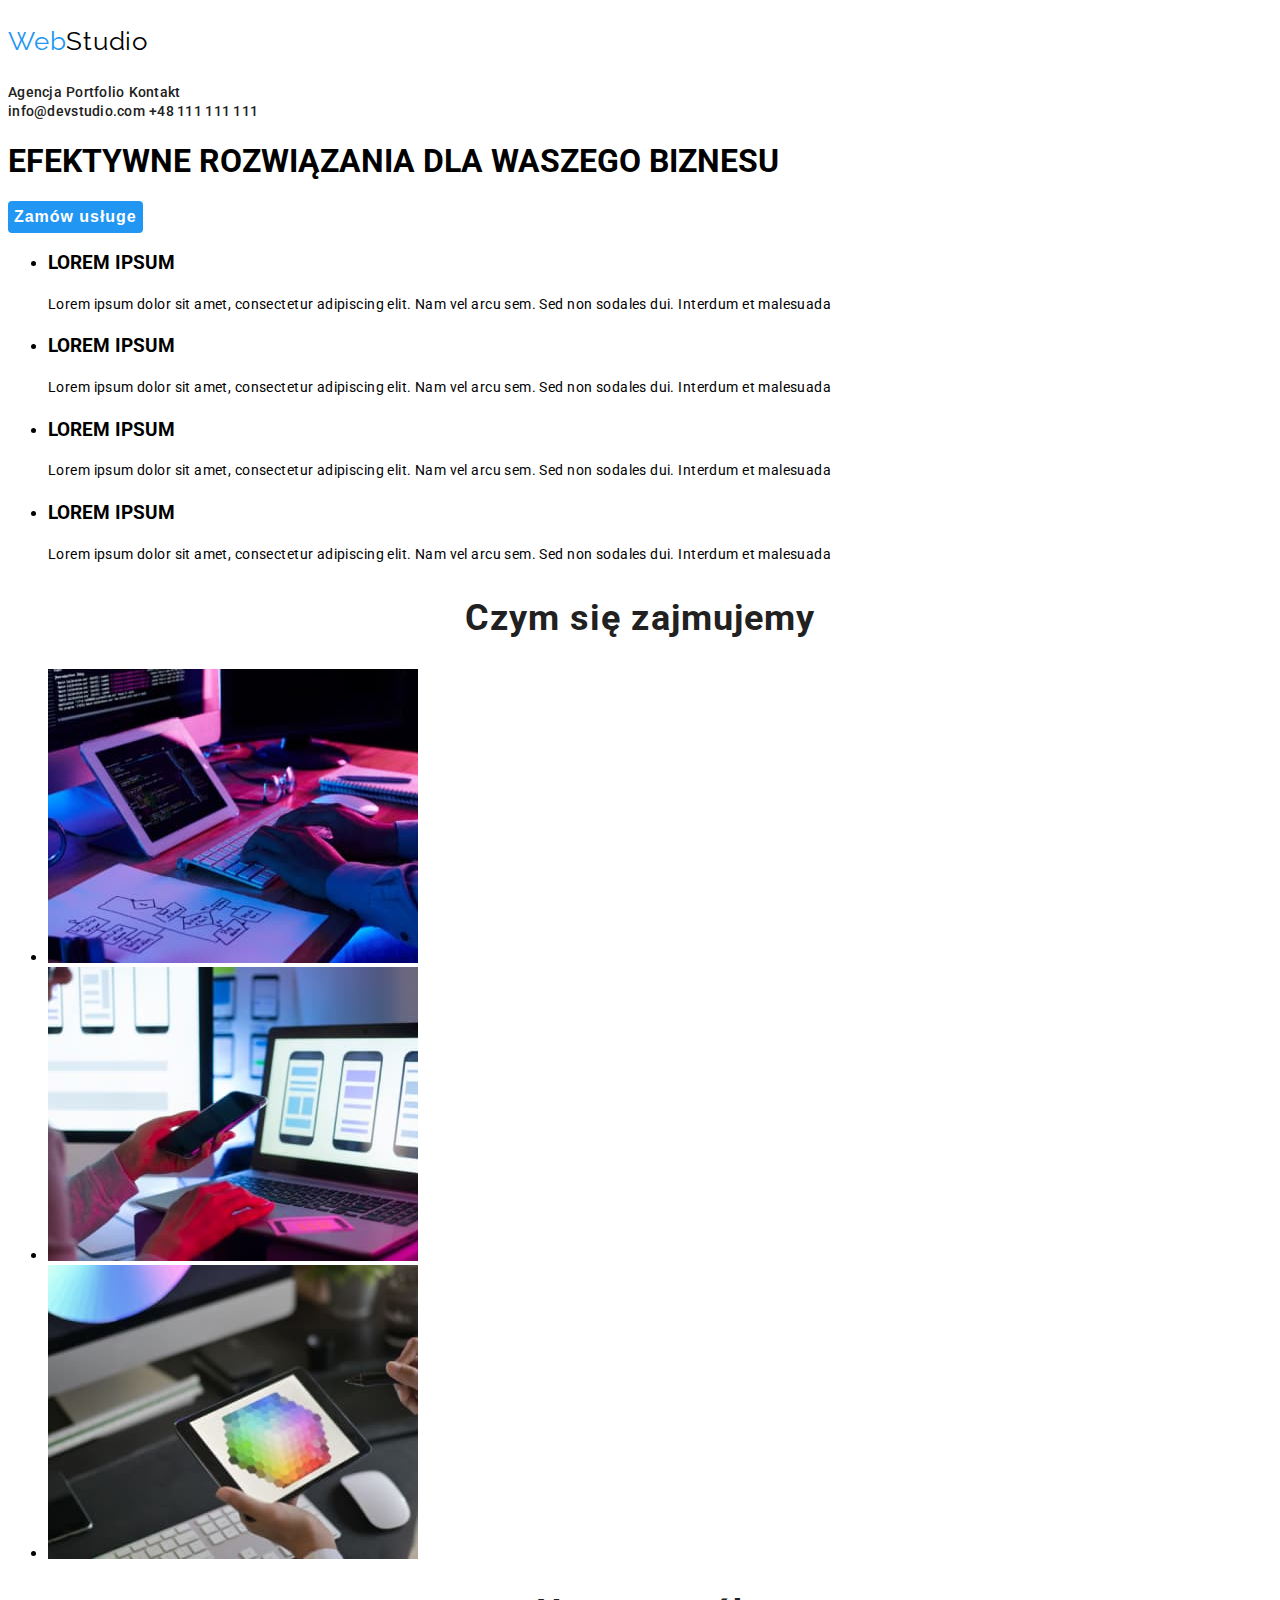
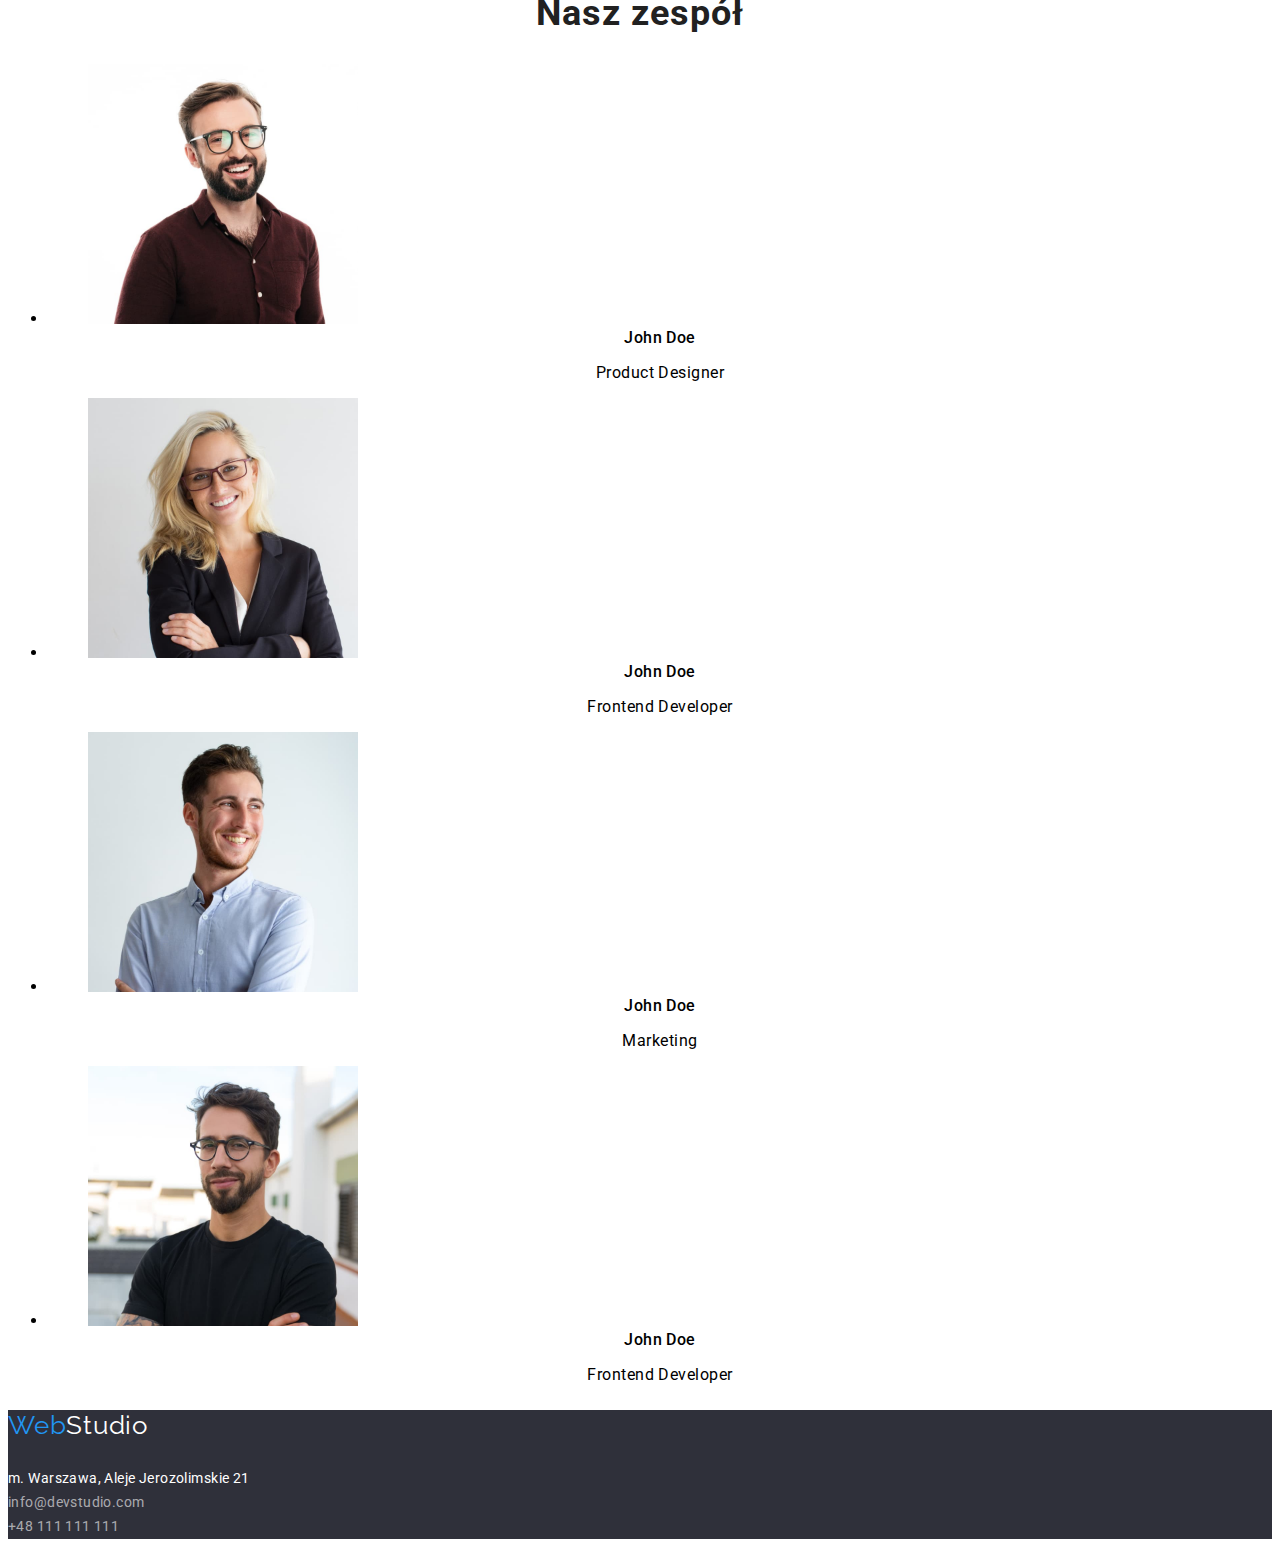
<file: index.html>
<!DOCTYPE html>
<html lang="pl">
  <head>
    <meta charset="UTF-8" />
    <meta http-equiv="X-UA-Compatible" content="IE=edge" />
    <meta name="viewport" content="width=device-width, initial-scale=1.0" />
    <title>WebStudio</title>
    <link rel="preconnect" href="https://fonts.googleapis.com" />
    <link rel="preconnect" href="https://fonts.gstatic.com" crossorigin />
    <link
      href="https://fonts.googleapis.com/css2?family=Montserrat:ital,wght@0,700;1,400&family=Raleway:wght@700&family=Roboto:wght@400;500;700;900&display=swap"
      rel="stylesheet"
    />
    <link rel="stylesheet" href="css/style.css" />
    <style>
      body {
        font-family: "Roboto", sans-serif;
      }
    </style>
  </head>
  <body>
    <header>
      <nav>
        <p class="logo"><span class="blue">Web</span>Studio</p>
        <a class="header-nav" href="index.html">Agencja</a>
        <a class="header-nav" href="portfolio.html">Portfolio</a>
        <a class="header-nav" href="portfolio.html">Kontakt</a>
      </nav>
      <a class="header-nav" href="mailto:info@devstudio.com">info@devstudio.com</a>
      <a class="header-nav" href="tel:+48111111111">+48 111 111 111</a>
    </header>
    <main>
      <section>
        <h1>EFEKTYWNE ROZWIĄZANIA DLA WASZEGO BIZNESU</h1>
        <button class="order-service" type="button">Zamów usługe</button>
      </section>
      <section>
        <ul>
          <li>
            <h3 class="article-title">LOREM IPSUM</h3>
            <p class="article">
              Lorem ipsum dolor sit amet, consectetur adipiscing elit. Nam vel arcu sem. Sed non
              sodales dui. Interdum et malesuada
            </p>
          </li>
          <li>
            <h3 class="article-title">LOREM IPSUM</h3>
            <p class="article">
              Lorem ipsum dolor sit amet, consectetur adipiscing elit. Nam vel arcu sem. Sed non
              sodales dui. Interdum et malesuada
            </p>
          </li>
          <li>
            <h3 class="article-title">LOREM IPSUM</h3>
            <p class="article">
              Lorem ipsum dolor sit amet, consectetur adipiscing elit. Nam vel arcu sem. Sed non
              sodales dui. Interdum et malesuada
            </p>
          </li>
          <li>
            <h3 class="article-title">LOREM IPSUM</h3>
            <p class="article">
              Lorem ipsum dolor sit amet, consectetur adipiscing elit. Nam vel arcu sem. Sed non
              sodales dui. Interdum et malesuada
            </p>
          </li>
        </ul>
      </section>
      <section>
        <h2 class="header-title">Czym się zajmujemy</h2>
        <ul>
          <li>
            <img src="images/service/computer.jpg" alt="Ktoś pisze na kompuetrze" width="370" />
          </li>
          <li>
            <img
              src="images/service/mobile.jpg"
              alt="Ktoś konfiguruje telefon komórkowy"
              width="370"
            />
          </li>
          <li>
            <img
              src="images/service/tablet.jpg"
              alt="Ktoś wybiera kolor z palety na tablecie"
              width="370"
            />
          </li>
        </ul>
      </section>
      <section>
        <h2 class="header-title">Nasz zespół</h2>
        <ul>
          <li>
            <figure>
              <img
                src="images/team/productDesigner.jpg"
                width="270"
                alt="Mężczyzna z brodą, w okularach i brązowej koszuli"
              />
              <figcaption>
                <b class="team-person">John Doe</b>
                <p class="team-position">Product Designer</p>
              </figcaption>
            </figure>
          </li>
          <li>
            <figure>
              <img
                src="images/team/frontendDeveloper.jpg"
                width="270"
                alt="Kobieta, bolndynka, w okularach i marynarce"
              />
              <figcaption>
                <b class="team-person">John Doe</b>
                <p class="team-position">Frontend Developer</p>
              </figcaption>
            </figure>
          </li>
          <li>
            <figure>
              <img
                src="images/team/marketing.jpg"
                width="270"
                alt="Mężczyzna w jasnej koszuli z zarostem"
              />
              <figcaption>
                <b class="team-person">John Doe</b>
                <p class="team-position">Marketing</p>
              </figcaption>
            </figure>
          </li>
          <li>
            <figure>
              <img
                src="images/team/secoundFrontendDeveloper.jpg"
                width="270"
                alt="Mężczyzna z brodą, w okularach i czarnej koszulce"
              />
              <figcaption>
                <b class="team-person">John Doe</b>
                <p class="team-position">Frontend Developer</p>
              </figcaption>
            </figure>
          </li>
        </ul>
      </section>
    </main>
    <footer class="footer">
      <p class="logo"><span class="blue">Web</span><span class="white">Studio</span></p>
      <address class="address">
        m. Warszawa, Aleje Jerozolimskie 21 <br />
        <a class="address color-gradient" href="mailto:info@devstudio.com"> info@devstudio.com </a>
        <br />
        <a class="address color-gradient" href="tel:+48111111111">+48 111 111 111</a>
      </address>
    </footer>
  </body>
</html>
</file>
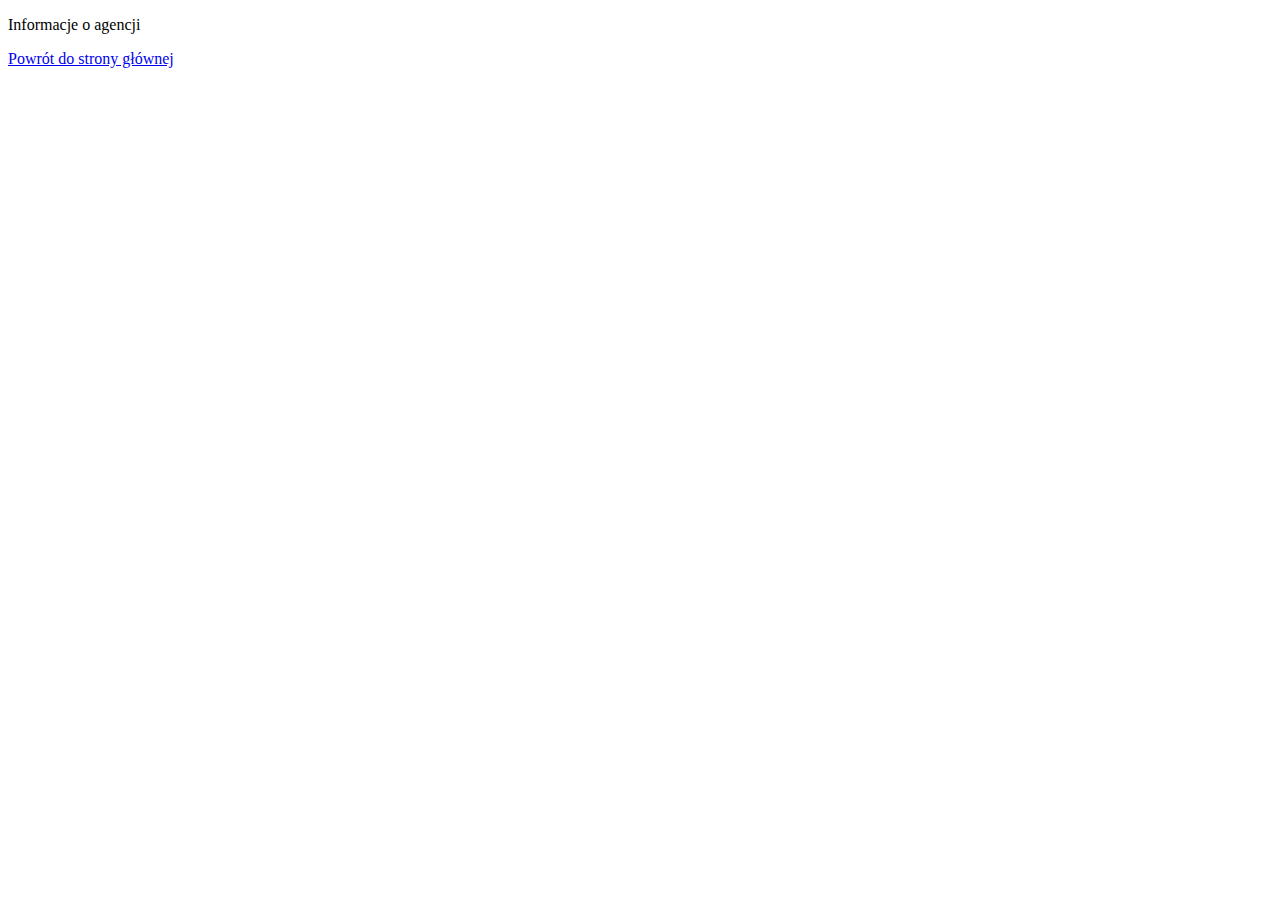
<file: agencja.html>
<!DOCTYPE html>
<html lang="pl">
  <head>
    <meta charset="UTF-8" />
    <meta http-equiv="X-UA-Compatible" content="IE=edge" />
    <meta name="viewport" content="width=device-width, initial-scale=1.0" />
    <title>Agencja</title>
  </head>
  <body>
    <p>Informacje o agencji</p>
    <a href="index.html">Powrót do strony głównej</a>
  </body>
</html>
</file>
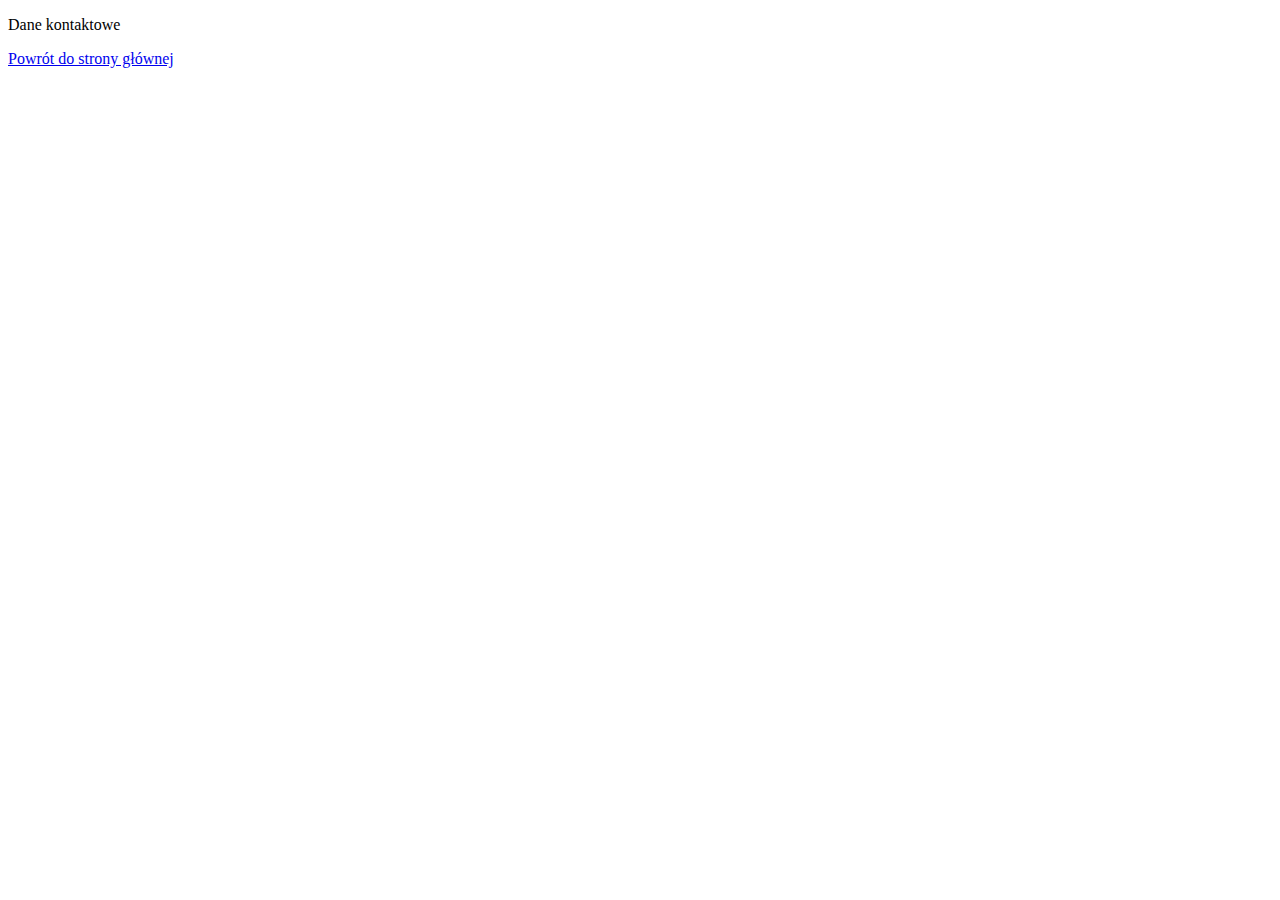
<file: kontakt.html>
<!DOCTYPE html>
<html lang="pl">
  <head>
    <meta charset="UTF-8" />
    <meta http-equiv="X-UA-Compatible" content="IE=edge" />
    <meta name="viewport" content="width=device-width, initial-scale=1.0" />
    <title>Kontakt</title>
  </head>
  <body>
    <p>Dane kontaktowe</p>
    <a href="index.html">Powrót do strony głównej</a>
  </body>
</html>
</file>
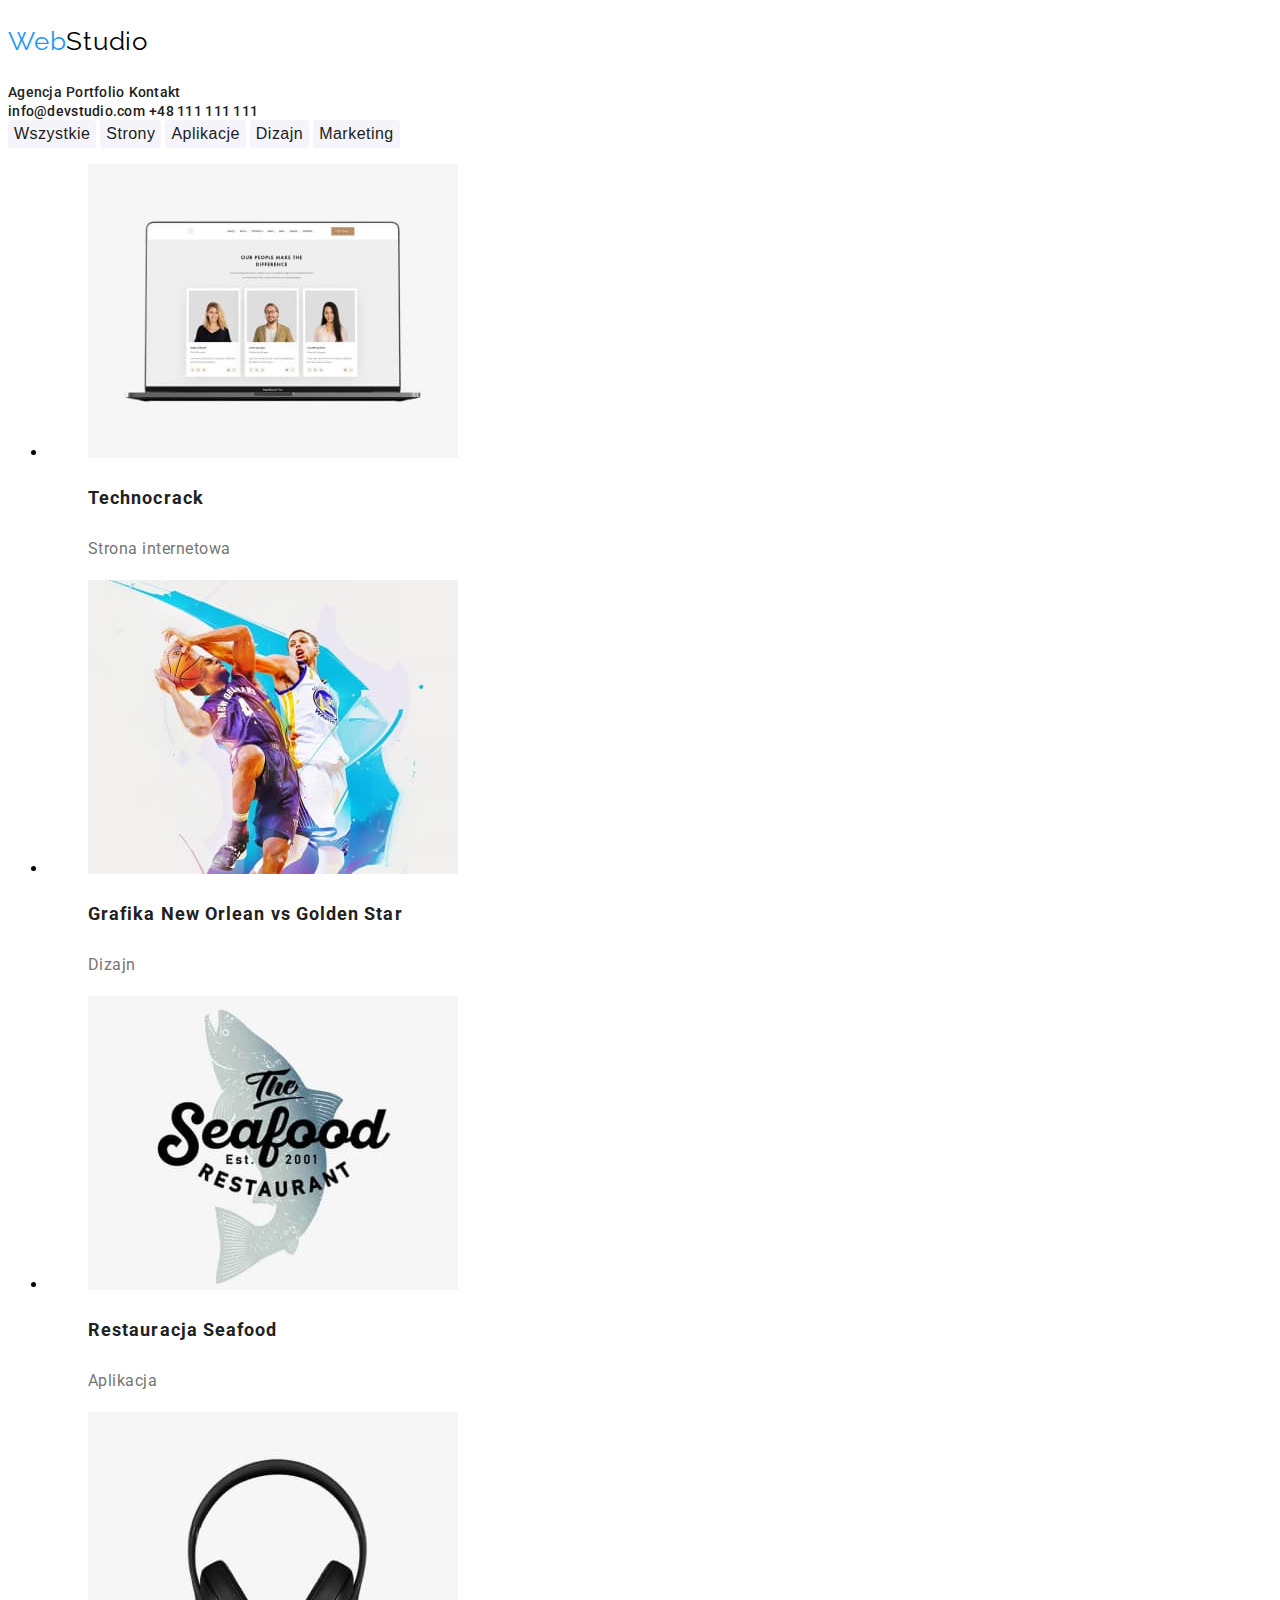
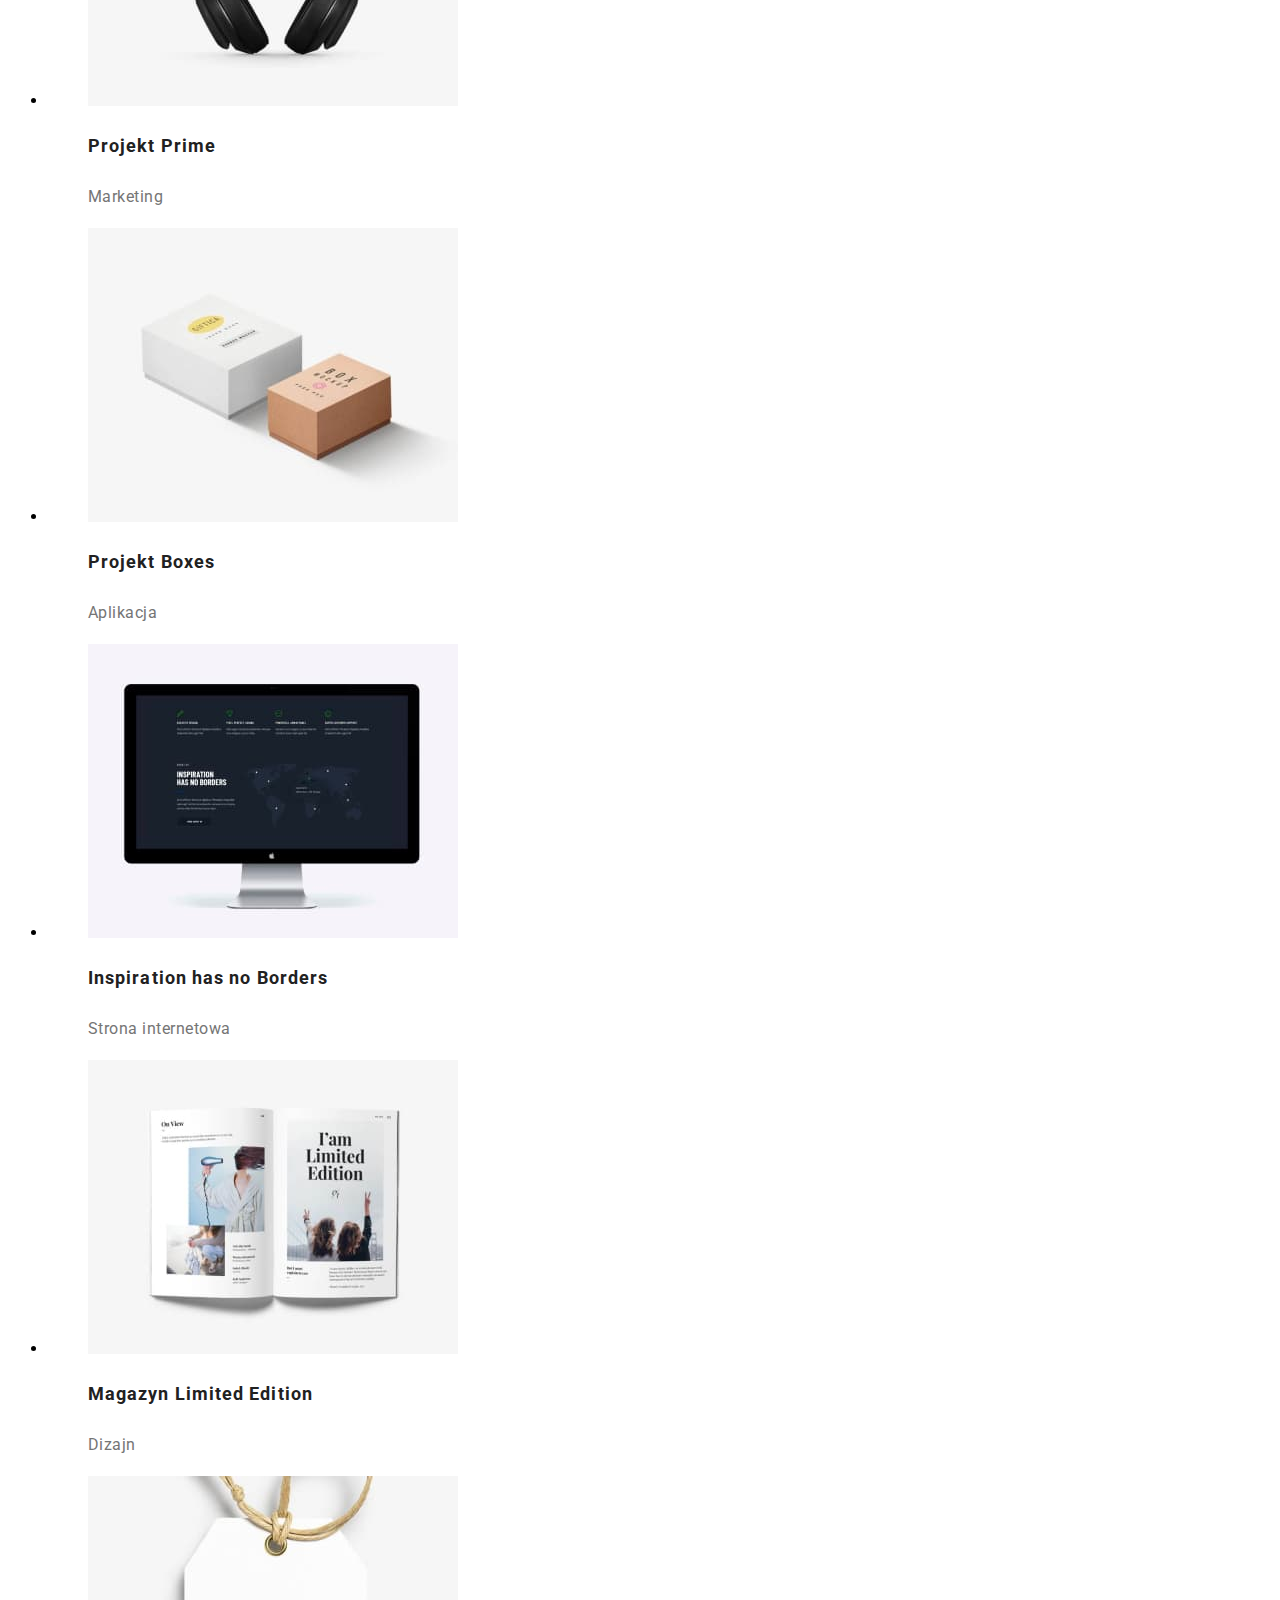
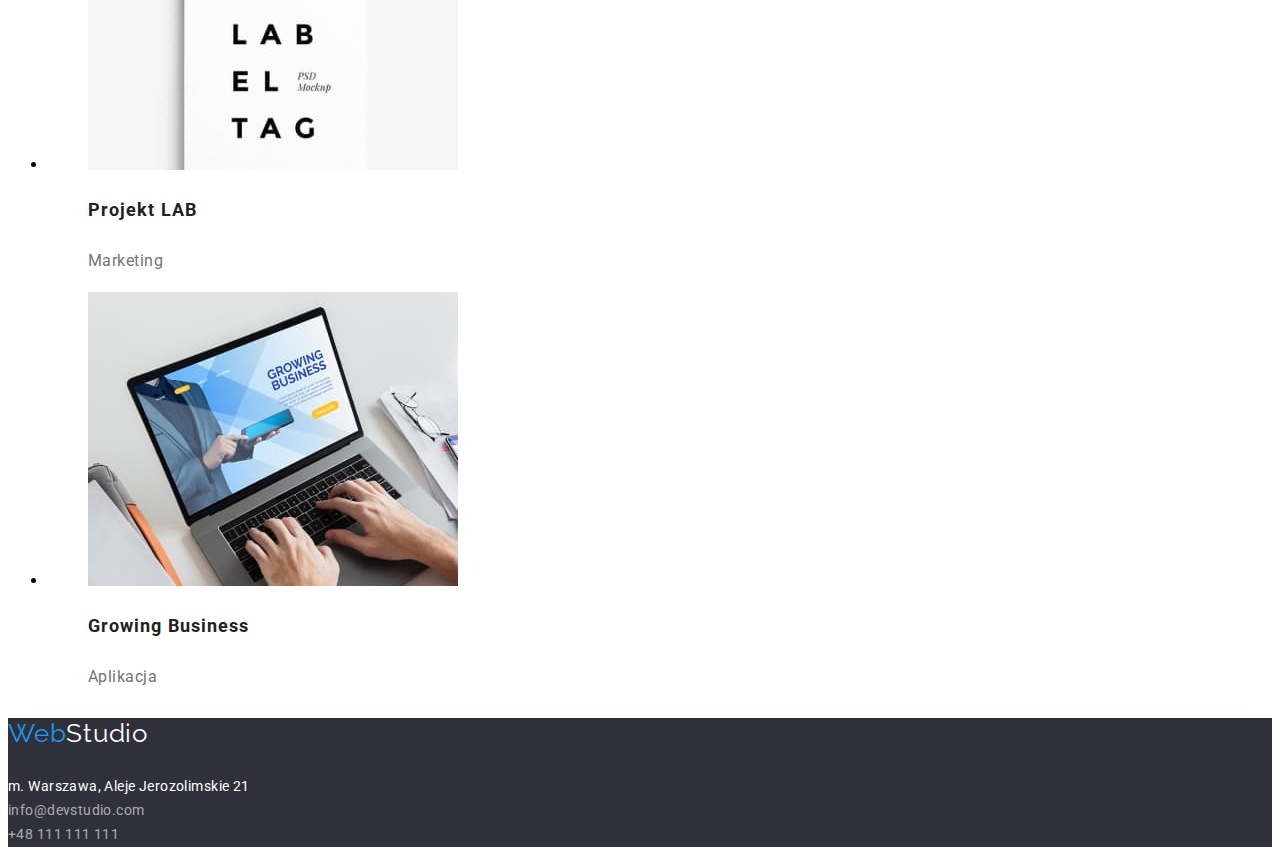
<file: portfolio.html>
<!DOCTYPE html>
<html lang="pl">
  <head>
    <meta charset="UTF-8" />
    <meta http-equiv="X-UA-Compatible" content="IE=edge" />
    <meta name="viewport" content="width=device-width, initial-scale=1.0" />
    <title>Portfolio</title>
    <link rel="preconnect" href="https://fonts.googleapis.com" />
    <link rel="preconnect" href="https://fonts.gstatic.com" crossorigin />
    <link
      href="https://fonts.googleapis.com/css2?family=Montserrat:ital,wght@0,700;1,400&family=Raleway:wght@700&family=Roboto:wght@400;500;700;900&display=swap"
      rel="stylesheet"
    />
    <link rel="stylesheet" href="css/style.css" />
    <style>
      body {
        font-family: "Roboto", sans-serif;
      }
    </style>
  </head>
  <body>
    <header>
      <nav>
        <p class="logo"><span class="blue">Web</span>Studio</p>
        <a class="header-nav" href="index.html">Agencja</a>
        <a class="header-nav" href="portfolio.html">Portfolio</a>
        <a class="header-nav" href="portfolio.html">Kontakt</a>
      </nav>
      <a class="header-nav" href="mailto:info@devstudio.com">info@devstudio.com</a>
      <a class="header-nav" href="tel:+48111111111">+48 111 111 111</a>
    </header>
    <main>
      <header>
        <nav>
          <button class="buttons" type="button">Wszystkie</button>
          <button class="buttons" type="button">Strony</button>
          <button class="buttons" type="button">Aplikacje</button>
          <button class="buttons" type="button">Dizajn</button>
          <button class="buttons" type="button">Marketing</button>
        </nav>
      </header>
      <section>
        <ul>
          <li>
            <figure>
              <img
                src="./images/portfolio/technocrack.jpg"
                alt="Otwarty laptop z widocznym menu strony przedstawiającej 3 osoby"
                width="370"
              />
              <figcaption>
                <p class="proj-description">Technocrack</p>
                <p class="proj-type">Strona internetowa</p>
              </figcaption>
            </figure>
          </li>

          <li>
            <figure>
              <img
                src="./images/portfolio/basketballPlayers.jpg"
                alt="Dwóch zawodników gra w poszykówkę"
                width="370"
              />
              <figcaption>
                <p class="proj-description">Grafika New Orlean vs Golden Star</p>
                <p class="proj-type">Dizajn</p>
              </figcaption>
            </figure>
          </li>

          <li>
            <figure>
              <img
                src="./images/portfolio/seaFood.jpg"
                alt="Logo restauracji z owocami morza"
                width="370"
              />
              <figcaption>
                <p class="proj-description">Restauracja Seafood</p>
                <p class="proj-type">Aplikacja</p>
              </figcaption>
            </figure>
          </li>

          <li>
            <figure>
              <img src="./images/portfolio/headphones.jpg" alt="słuchawki" width="370" />
              <figcaption>
                <p class="proj-description">Projekt Prime</p>
                <p class="proj-type">Marketing</p>
              </figcaption>
            </figure>
          </li>

          <li>
            <figure>
              <img src="./images/portfolio/boxes.jpg" alt="Dwa pudełka" width="370" />
              <figcaption>
                <p class="proj-description">Projekt Boxes</p>
                <p class="proj-type">Aplikacja</p>
              </figcaption>
            </figure>
          </li>

          <li>
            <figure>
              <img
                src="./images/portfolio/display.jpg"
                alt="Monitor komputeraz z widocznym menu strony"
                width="370"
              />
              <figcaption>
                <p class="proj-description">Inspiration has no Borders</p>
                <p class="proj-type">Strona internetowa</p>
              </figcaption>
            </figure>
          </li>

          <li>
            <figure>
              <img
                src="./images/portfolio/magazine.jpg"
                alt="Otwarty artykuł w magazynie"
                width="370"
              />
              <figcaption>
                <p class="proj-description">Magazyn Limited Edition</p>
                <p class="proj-type">Dizajn</p>
              </figcaption>
            </figure>
          </li>

          <li>
            <figure>
              <img
                src="./images/portfolio/label.jpg"
                alt="Etykieta z napisem LAB EL TAG"
                width="370"
              />
              <figcaption>
                <p class="proj-description">Projekt LAB</p>
                <p class="proj-type">Marketing</p>
              </figcaption>
            </figure>
          </li>

          <li>
            <figure>
              <img
                src="./images/portfolio/laptop.jpg"
                alt="Otwarty laptop na stronie internetowej Growing Buisness"
                width="370"
              />
              <figcaption>
                <p class="proj-description">Growing Business</p>
                <p class="proj-type">Aplikacja</p>
              </figcaption>
            </figure>
          </li>
        </ul>
      </section>
    </main>
    <footer class="footer">
      <p class="logo"><span class="blue">Web</span><span class="white">Studio</span></p>
      <address class="address">
        m. Warszawa, Aleje Jerozolimskie 21 <br />
        <a class="address color-gradient" href="mailto:info@devstudio.com"> info@devstudio.com </a>
        <br />
        <a class="address color-gradient" href="tel:+48111111111">+48 111 111 111</a>
      </address>
    </footer>
  </body>
</html>
</file>
<file: css/style.css>
:root {
  --brand-blue: rgb(33, 150, 243);
  --brand-black: rgb(33, 33, 33);
  --brand-grey: rgb(117, 117, 117);
}

/* -> classes for logo description*/
.logo {
  font-family: Raleway;
  font-size: 1.625rem;
  color: rgb(0, 0, 0);
  line-height: 1.17;
  letter-spacing: 0.03em;
}
.blue {
  color: var(--brand-blue);
}
.white {
  color: rgb(255, 255, 255);
}
/*classes for logo description <-*/

.header-nav {
  /* class for navigation at top bar next to Logo*/
  font-size: 0.875rem;
  font-weight: 500;
  line-height: 1.17;
  color: var(--brand-black);
  letter-spacing: 0.02em;
  text-decoration: none;
}

.header-nav:hover, /* semi classes*/
.header-nav:focus,
.address:hover,
.address:focus {
  color: var(--brand-blue);
}

/* ->classes for footer description*/
.footer {
  background-color: rgb(47, 48, 58);
}

.address {
  font-style: normal;
  font-weight: 400;
  font-size: 0.875rem;
  line-height: 1.71;
  color: rgb(255, 255, 255);
  letter-spacing: 0.03em;
  text-decoration: none;
}

.color-gradient {
  color: rgba(255, 255, 255, 0.6);
}
/*classes for footer description <- */

/* -> classes for buttons description*/
.buttons {
  background-color: rgb(245, 244, 250);
  color: var(--brand-black);
  font-size: 1rem;
  font-weight: 500;
  line-height: 1.63;
  letter-spacing: 0.03em;
  border: none;
  border-radius: 4px;
}
.buttons:hover,
.buttons:focus {
  background-color: var(--brand-blue);
  color: rgb(255, 255, 255);
  cursor: pointer;
}
/*classes for buttons description <-*/

/* -> classes for foto description*/
.proj-description {
  font-size: 1.125rem;
  font-weight: 700;
  line-height: 36px;
  letter-spacing: 0.06em;
  color: var(--brand-black);
}

.proj-type {
  font-size: 1rem;
  font-weight: 400;
  line-height: 30px;
  letter-spacing: 0.03em;
  color: var(--brand-grey);
}
/*classes for foto description <-*/
/*Classes for index.html web - Web Studio*/

/* ->Button "Zamów usługe"*/
.order-service {
  background-color: var(--brand-blue);
  color: rgb(255, 255, 255);
  font-size: 1rem;
  font-weight: 700;
  line-height: 1.875;
  letter-spacing: 0.06em;
  border: none;
  border-radius: 4px;
}
.order-service:hover,
.order-service:focus {
  background-color: rgb(245, 244, 250);
  color: var(--brand-black);
  cursor: pointer;
}
/*Button "Zamów usługe" <-*/

.header-title {
  font-size: 2.25rem;
  font-weight: 700;
  line-height: 1.167;
  letter-spacing: 0.03em;
  color: var(--brand-black);
  text-align: center;
}
/*classes for article lorem....*/
.article-header {
  font-size: 0.875rem;
  font-weight: 700;
  line-height: 1.14;
  letter-spacing: 0.03em;
}

.article {
  font-size: 0.875rem;
  font-weight: 400;
  line-height: 1.71;
  letter-spacing: 0.03em;
  text-align: left;
}
/*classes for article lorem....*/

/*->Classes for team*/
.team-person {
  font-size: 1rem;
  font-weight: 500;
  line-height: 1.1875;
  letter-spacing: 0.03em;
  text-align: center;
  display: block;
}

.team-position {
  font-size: 1rem;
  font-weight: 400;
  line-height: 1.1875;
  letter-spacing: 0.03em;
  text-align: center;
}

/*Classes for team<-*/
</file>
